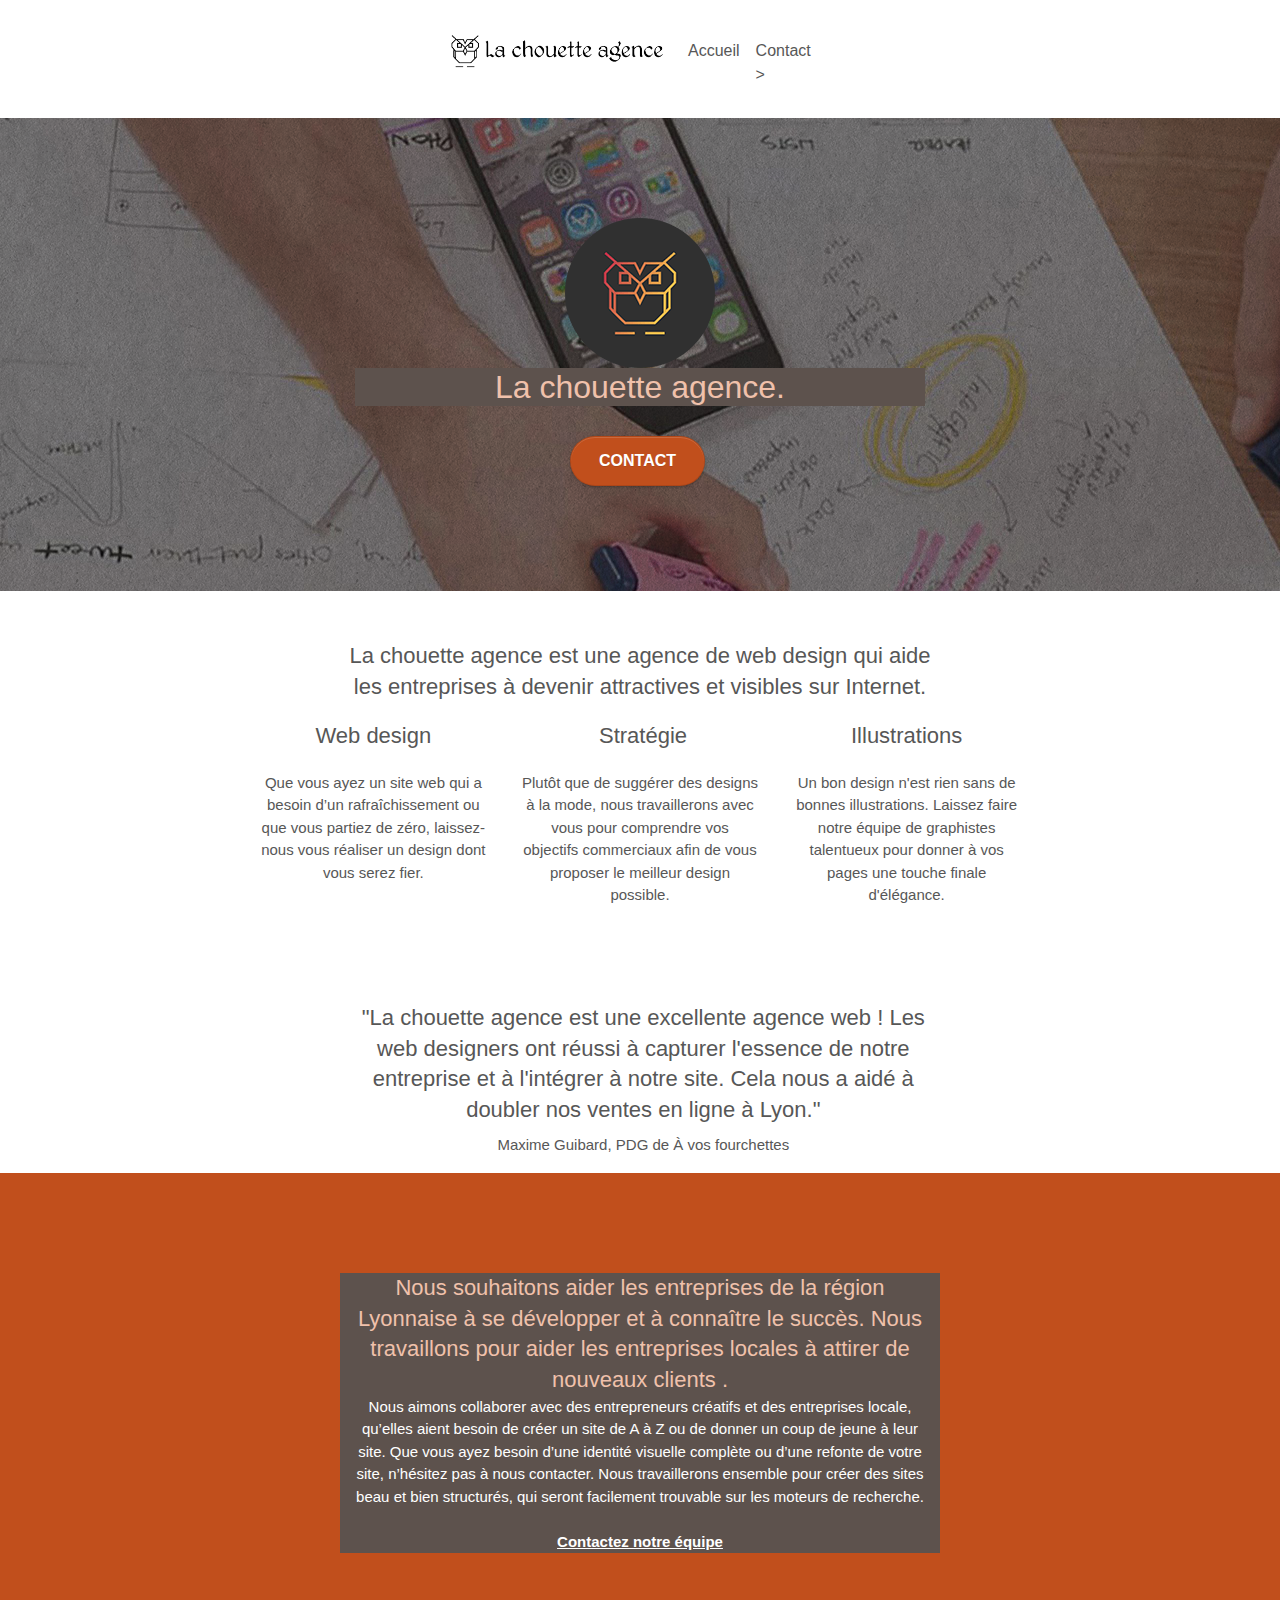
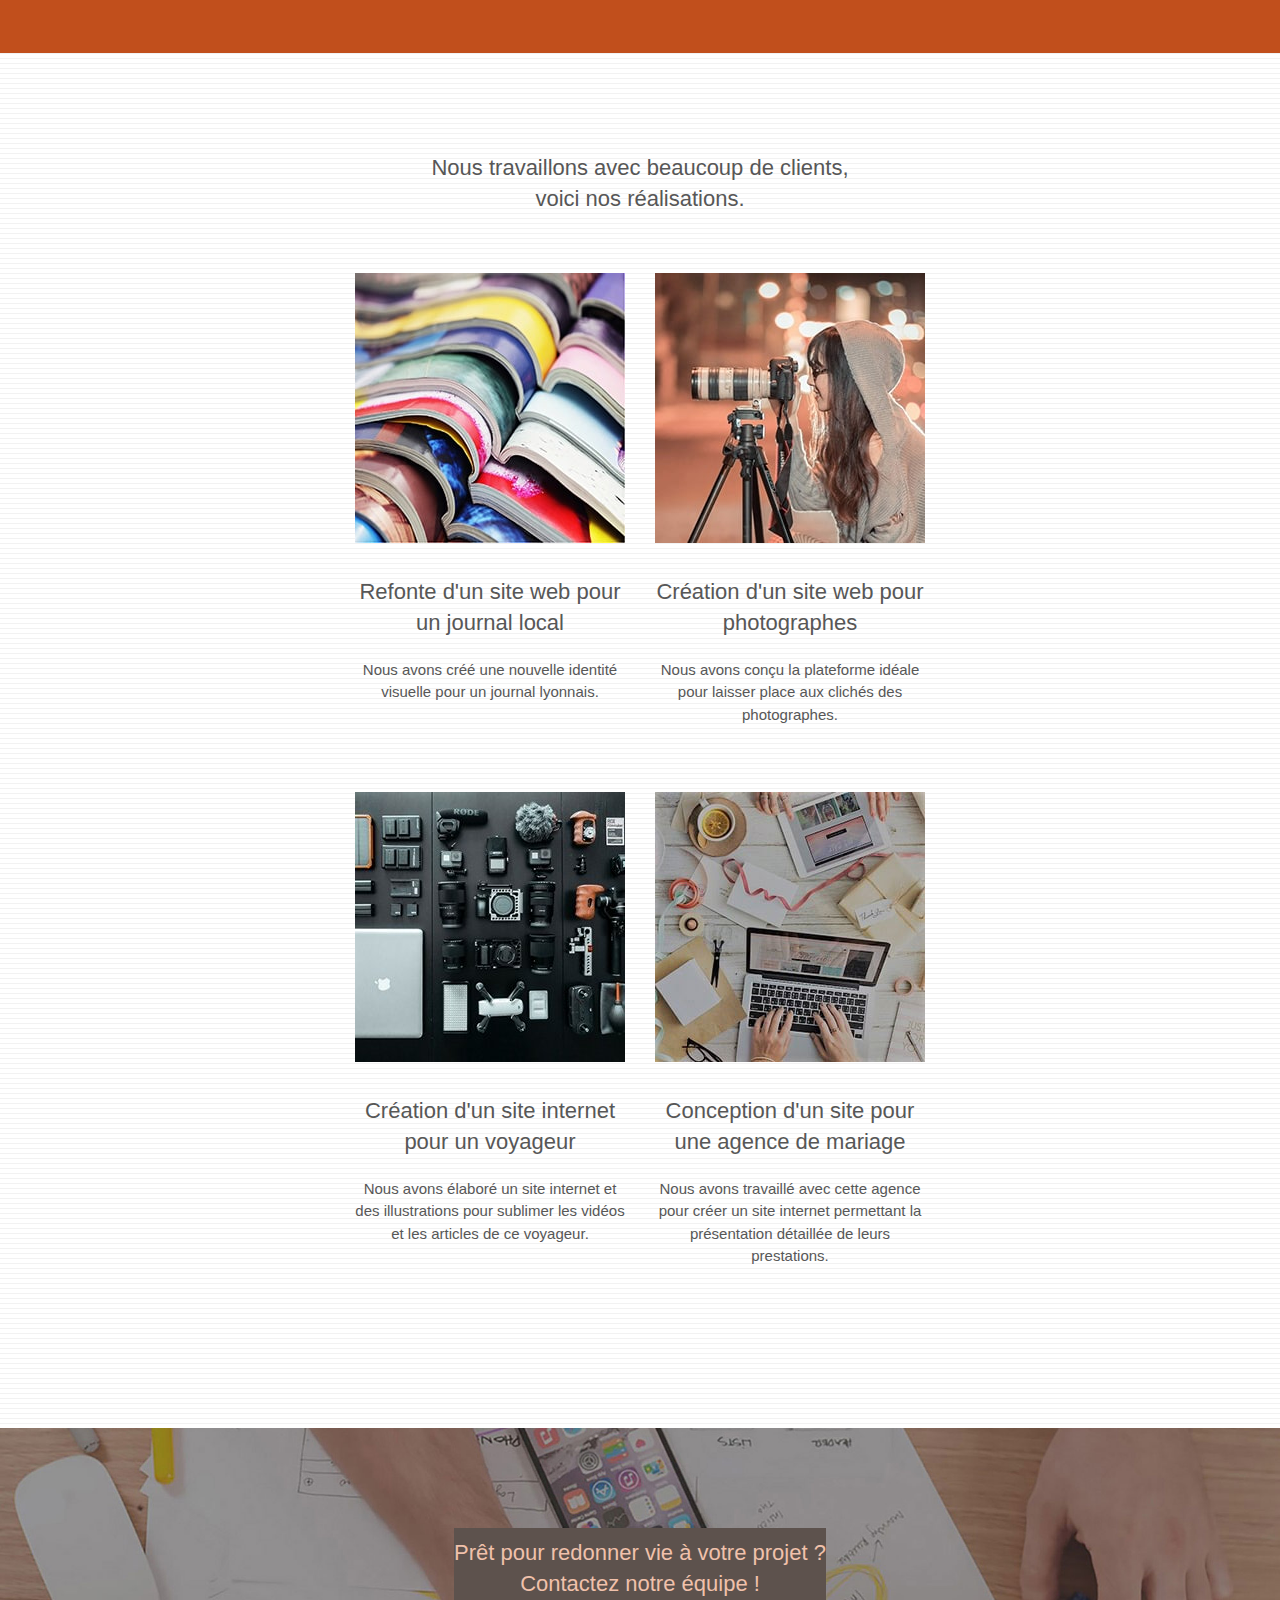
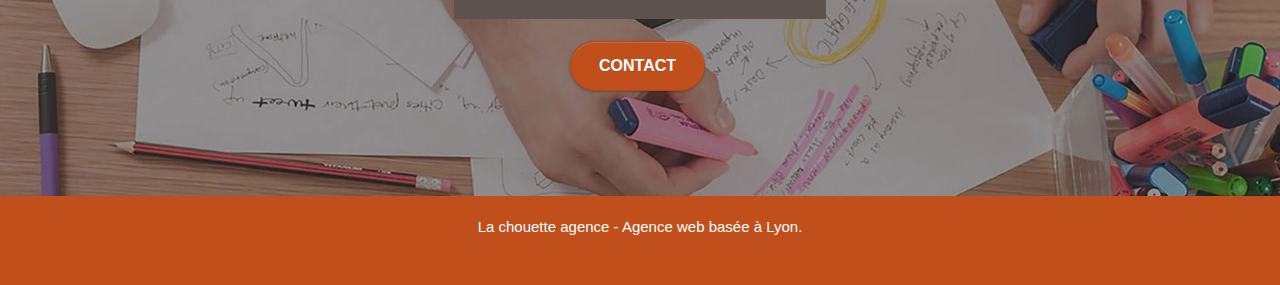
<file: index.html>
<!DOCTYPE html>
<html lang="fr">
<head>
    <meta charset="utf-8">
    <meta name="keywords" content="seo, google, site web, site internet, agence design paris, agence design, agence design,agence design,agence design,agence design,agence design,agence design,agence design,agence design">
    <meta name="description" content="Agence web à paris, stratégie web, web design, illustrations, design de site web, site web, web, internet, site internet, site">
    <meta name="viewport" content="width=device-width, initial-scale=1.0">
    
    <link rel="shortcut icon" type="image/png" href="favicon.jpg">
    
	<link rel="stylesheet" href="https://stackpath.bootstrapcdn.com/bootstrap/4.4.1/css/bootstrap.min.css" integrity="sha384-Vkoo8x4CGsO3+Hhxv8T/Q5PaXtkKtu6ug5TOeNV6gBiFeWPGFN9MuhOf23Q9Ifjh" crossorigin="anonymous">
	<link rel="stylesheet" type="text/css" href="style.css">
	<link rel="preload" as="style" href="css/font-awesome.css">
	<link rel="preload" as="style" href="css/et-line.css">

	<script src="https://code.jquery.com/jquery-3.6.0.min.js" integrity="sha256-/xUj+3OJU5yExlq6GSYGSHk7tPXikynS7ogEvDej/m4="crossorigin="anonymous" asyn></script>
	<script src="https://stackpath.bootstrapcdn.com/bootstrap/4.4.1/js/bootstrap.min.js" integrity="sha384-wfSDF2E50Y2D1uUdj0O3uMBJnjuUD4Ih7YwaYd1iqfktj0Uod8GCExl3Og8ifwB6" crossorigin="anonymous" async></script>

    <title>La Chouette Agence - Accueil</title>

    
<!-- Analytics -->
 
<!-- Analytics END -->
    
</head>
<body>
<!-- Principal conteneur -->
<div class="page-container">
    
<!-- bloc-0 -->
<header aria-label="Header">
	<div id="logo">
			<a href="index.html"><img src="img/la-chouette-agence-min.png" alt="logo La Chouette Agence" width="386" height="40" /></a>
		</div>
		<nav class="navbar navbar-light navbar-expand-sm">
			<button class="navbar-toggler" type="button" data-toggle="collapse" data-target="#responsive" aria-expanded="true" aria-label="Toggle navigation">
				<span class="navbar-toggler-icon"></span>
			</button>

			<div class="collapse navbar-collapse" id="responsive">
				<ul class="navbar-nav mr-auto">
					<li class="nav-item">
						<a class="nav-link" href="../index.html">Accueil</a>
					</li>
					<li class="nav-item">
						<a class="nav-link" href="../page2.html">Contact ></a>
					</li>
				</ul>
			</div>
		</nav>
</header>
<!-- bloc-0 END -->

<!-- bloc-1-presentation -->
<section role="banner" aria-label="Présentation">
	<div class="bloc bgc-dark-slate-blue bg-banniere d-bloc bg-t-edge bloc-bg-texture texture-paper b-parallax" id="bloc-1-hero">
		<div class="container bloc-lg">
			<div class="row tight-width-whitespace">
				<div class="col-sm-12">
					<img src="img/logo-min.png" class="center-block image-resize-mode" width="150" height="150" role="img" aria-label="Logo Chouette" alt="Logo La Chouette Agence" />
					<div class="bg-banniere-texte">
						<h1 class="text-center hero-bloc-text tc-white ">
							La chouette agence.
						</h1>
					</div>
					<div class="text-center">
						<a href="page2.html" class="btn btn-lg btn-clean btn-rd cta-hero btn-atomic-tangerine" id="cta-hero" role="button" aria-label="Contact" aria-describedby="Aller sur la page de contact">Contact</a>
					</div>
				</div>
			</div>
		</div>
	</div>
</section>
<!-- bloc-1-presentation END -->

<!-- bloc-2-services -->
<section aria-label="Service">
	<div class="bloc bgc-white l-bloc" id="bloc-2-services">
		<div id="serviceContainer" class="container bloc-md">
			<div class="row">
				<div class="col-sm-12 text-center">
					<h2>
					La chouette agence est une agence de web design qui aide <br>
					les entreprises à devenir attractives et visibles sur Internet.
					</h2>
				</div>
			</div>
			<div class="row voffset-lg med-width-whitespace">
				<div class="col-sm-4">
					<div class="text-center">
						<span class="et-icon-browser sm-shadow icon-dark-slate-blue icons icon-lg" role="img" aria-label="Icône Application"></span>
					</div>
					<h2 class="mg-md text-center">
						Web design
					</h2>
					<p class="text-center ">
						Que vous ayez un site web qui a besoin d&rsquo;un rafraîchissement ou que vous partiez de zéro, laissez-nous vous réaliser un design dont vous serez fier.
					</p>
				</div>
				<div class="col-sm-4">
					<div class="text-center">
						<span class="et-icon-presentation sm-shadow icon-dark-slate-blue icons icon-lg" role="img" aria-label="Icône Courbe Ascendante"></span>
					</div>
					<h2 class="mg-md text-center">
						&nbsp;Stratégie
					</h2>
					<p class="text-center ">
						Plutôt que de suggérer des designs à la mode, nous travaillerons avec vous pour comprendre vos objectifs commerciaux afin de vous proposer le meilleur design possible.<br>
					</p>
				</div>
				<div class="col-sm-4">
					<div class="text-center">
						<span class="et-icon-edit sm-shadow icon-dark-slate-blue icons icon-lg" role="img" aria-label="Icône Crayon"></span>
					</div>
					<h2 class="mg-md text-center">
						Illustrations
					</h2>
					<p class="text-center ">
						Un bon design n'est rien sans de bonnes illustrations. Laissez faire notre équipe de graphistes talentueux pour donner à vos pages une touche finale d'élégance.
					</p>
				</div>
			</div>
			<div class="row voffset-lg voffset">
				<div id="citation" class="col-xs-12 col-md-8 col-md-offset-2 text-center">
					<h2 aria-label="Citation">
					"La chouette agence est une excellente agence web ! Les <br>
					web designers ont réussi à capturer l'essence de notre <br>
					entreprise et à l'intégrer à notre site. Cela nous a aidé à <br>
					doubler nos ventes en ligne à Lyon."
					</h2>

					<p class="quoteAuthor" aria-label="Auteur">
						Maxime Guibard, PDG de À vos fourchettes
					</p>

				</div>
			</div>
		</div>
	</div>
</section>
<!-- bloc-2-services END -->

<!-- bloc-3-what-i-do -->
<section class="mb" role="banner" aria-label="Qu'est-ce que je fais?">
	<div class="bloc tc-white bgc-atomic-tangerine bg-presentation d-bloc bloc-bg-texture b-parallax" id="bloc-3-what-i-do">
		<div class="container bloc-lg">
			<div class="row tight-width-whitespace">
				<div class="col-sm-12 bg-banniere-texte">
					<h2 class="mg-md text-center tc-white bg-banniere-texte">
						Nous souhaitons aider les entreprises de la région Lyonnaise à se développer et à connaître le succès. Nous travaillons pour aider les entreprises locales à attirer de nouveaux clients .<br>
					</h2>
					<p class="text-center white bg-banniere-texte">
						Nous aimons collaborer avec des entrepreneurs créatifs et des entreprises locale, qu’elles aient besoin de créer un site de A à Z ou de donner un coup de jeune à leur site. Que vous ayez besoin d’une identité visuelle complète ou d’une refonte de votre site, n’hésitez pas à nous contacter. Nous travaillerons ensemble pour créer des sites beau et bien structurés, qui seront facilement trouvable sur les moteurs de recherche. <br><br><a class="ltc-white bold-link" href="page2.html" role="link" aria-label="Contact" aria-describedby="Allez à la page de contact">Contactez notre équipe</a><br>
					</p>
				</div>
			</div>
		</div>
	</div>
</section>
<!-- bloc-3-what-i-do END -->

<!-- bloc-4-portfolio -->
<section aria-label="Portfolio">
	<div class="bloc bgc-white bg-lines-h2-bg bg-repeat l-bloc" id="bloc-4-portfolio">
		<div class="container bloc-lg">
			<div class="row">
				<div class="col-sm-12 text-center">
					<h2>
					Nous travaillons avec beaucoup de clients,<br>
					voici nos réalisations.
					</h2>
				</div>
			</div>
			<div class="row tight-width-whitespace portfolio-row">
				<div class="col-sm-6">
					<a href="#" data-lightbox="img/1.jpg" data-gallery-id="gallery-1" data-caption="Refonte d'un site web pour un journal local" data-frame="snapshot-lb"><img class="portphoto" src="img/1-min.jpg" width="270" height="270" role="img" alt="Magazines colorés ouverts" class="img-responsive portfolio-thumb" /></a>
					<h2 class="mg-md text-center">
						Refonte d'un site web pour un journal local
					</h2>
					<p class="text-center">
						Nous avons créé une nouvelle identité visuelle pour un journal lyonnais.
					</p>
				</div>
				<div class="col-sm-6">
					<a href="#" data-lightbox="img/2-min.jpg" data-gallery-id="gallery-1" data-caption="Création d'un site web pour photographes" data-frame="snapshot-lb"><img class="portphoto"src="img/2-min.jpg" width="270" height="270" class="img-responsive portfolio-thumb" role="img" alt="Photographe prenant une photo avec un appareil photo sur un trepied la nuit" /></a>
					<h2 class="mg-md text-center">
						Création d'un site web pour photographes
					</h2>
					<p class="text-center">
						Nous avons conçu la plateforme idéale pour laisser place aux clichés des photographes.
					</p>
				</div>
			</div>
			<div class="row tight-width-whitespace portfolio-row">
				<div class="col-sm-6">
					<a href="#" data-lightbox="img/3-min.jpg" data-gallery-id="gallery-1" data-caption="Création d'un site internet pour un voyageur" data-frame="snapshot-lb"><img class="portphoto"src="img/3-min.jpg" width="270" height="270" class="img-responsive portfolio-thumb" role="img" alt="Matériel professionel de photographie, d'enregistrement audio et vidéo avec un Macbook"/></a>
					<h2 class="mg-md text-center">
						Création d'un site internet pour un voyageur
					</h2>
					<p class="text-center">
						Nous avons élaboré un site internet et des illustrations pour sublimer les vidéos et les articles de ce voyageur.
					</p>
				</div>
				<div class="col-sm-6">
					<a href="#" data-lightbox="img/4-min.jpg" data-gallery-id="gallery-1" data-caption="Conception d'un site pour une agence de mariage" data-frame="snapshot-lb"><img class="portphoto"src="img/4-min.jpg" width="270" height="270" class="img-responsive portfolio-thumb" role="img" alt="Travail avec un Macbook et un iPad" /></a>
					<h2 class="mg-md text-center">
						Conception d'un site pour une agence de mariage
					</h2>
					<p class="text-center">
						Nous avons travaillé avec cette agence pour créer un site internet permettant la présentation détaillée de leurs prestations.
					</p>
				</div>
			</div>
		</div>
	</div>
</section>
<!-- bloc-4-portfolio END -->

<!-- bloc-5-cta -->
<section aria-label="Réassurance">
	<div class="bloc bgc-dark-slate-blue bg-banniere d-bloc bloc-bg-texture" id="bloc-5-cta">
		<div class="container bloc-lg">
			<div class="row">
				<div class="bg-banniere-texte">
					<h2 class="mg-md text-center tc-white">
						Prêt pour redonner vie à votre projet ?<br>Contactez notre équipe !
					</h2>
				</div>
				<div class="col-sm-12 text-center">
					<a href="page2.html" class="btn btn-atomic-tangerine btn-clean btn-rd btn-lg cta-hero">Contact</a>
				</div>
			</div>
		</div>
	</div>
</section>
<!-- bloc-5-cta END -->

<!-- Footer - bloc-8 -->
<footer>
	<div class="bloc bgc-atomic-tangerine d-bloc" id="bloc-8">
		<div class="container bloc-sm">
			<div class="row">
				<div class="col-sm-12">
					<p class="text-center white">
						La chouette agence - Agence web basée à Lyon.<br>
					</p>
					<div class="row row-no-gutters social">
						<div class="col-sm-3">
							<div class="text-center">
								<a class="social" href="index.html" role="link"><span class="fa fa-twitter icon-md" role="img" aria-label="Twitter"></span></a>
							</div>
						</div>
						<div class="col-sm-3">
							<div class="text-center">
								<a class="social" href="index.html" role="link"><span class="fa fa-facebook icon-md" role="img" aria-label="Facebook"></span></a>
							</div>
						</div>
						<div class="col-sm-3">
							<div class="text-center">
								<a class="social" href="index.html" role="link"><span class="fa fa-dribbble icon-md" role="img" aria-label="Dribbble"></span></a>
							</div>
						</div>
						<div class="col-sm-3">
							<div class="text-center">
								<a class="social" href="index.html" role="link"><span class="fa fa-instagram icon-md" role="img" aria-label="Instagram"></span></a>
							</div>
						</div>
					</div>
				</div>
			</div>
		</div>
	</div>
</footer>
<!-- Footer - bloc-8 END -->

</div>
<!-- Principal conteneur END -->
    

</body>
</html>
</file>
<file: style.css>
body {
    margin: 0;
    padding: 0;
    background: #FFF;
    overflow-x: hidden;
    -webkit-font-smoothing: antialiased;
    -moz-osx-font-smoothing: grayscale;
}

a,
button {
    transition: all .3s ease-in-out;
    outline: none!important;
}

a:hover {
    text-decoration: none;
    cursor: pointer;
}

#page-loading-blocs-notifaction {
    position: fixed;
    top: 0;
    bottom: 0;
    width: 100%;
    z-index: 100000;
    background: #FFFFFF url("img/pageload-spinner.gif") no-repeat center center;
}

.bloc {
    width: 100%;
    clear: both;
    background: 50% 50% no-repeat;
    padding: 0 50px;
    -webkit-background-size: cover;
    -moz-background-size: cover;
    -o-background-size: cover;
    background-size: cover;
    position: relative;
}

.bloc .container {
    padding-left: 0;
    padding-right: 0;
}

.bloc-lg {
    padding: 100px 50px;
}

.bloc-md {
    padding: 50px;
}

.bloc-sm {
    padding: 20px 50px;
}

.bg-center,
.bg-l-edge,
.bg-r-edge,
.bg-t-edge,
.bg-b-edge,
.bg-tl-edge,
.bg-bl-edge,
.bg-tr-edge,
.bg-br-edge,
.bg-repeat {
    -webkit-background-size: auto!important;
    -moz-background-size: auto!important;
    -o-background-size: auto!important;
    background-size: auto!important;
}

.bg-repeat {
    background: repeat;
}

.bg-t-edge {
    background: top no-repeat;
}

.bloc-bg-texture::before {
    content: "";
    background-size: 2px 2px;
    position: absolute;
    top: 0;
    bottom: 0;
    left: 0;
    right: 0;
}

.texture-paper::before {
    background: url("img/texture-paper-min.png");
    background-size: 280px 280px;
}

.b-parallax {
    background-attachment: fixed;
}

.d-bloc {
    color: rgba(255, 255, 255, .7);
}

.d-bloc button:hover {
    color: rgba(255, 255, 255, .9);
}

.d-bloc .icon-round,
.d-bloc .icon-square,
.d-bloc .icon-rounded,
.d-bloc .icon-semi-rounded-a,
.d-bloc .icon-semi-rounded-b {
    border-color: rgba(255, 255, 255, .9);
}

.d-bloc .divider-h span {
    border-color: rgba(255, 255, 255, .2);
}

.d-bloc .a-btn,
.d-bloc .navbar a,
.d-bloc .navbar-brand,
.d-bloc a .icon-sm,
.d-bloc a .icon-md,
.d-bloc a .icon-lg,
.d-bloc a .icon-xl,
.d-bloc h1 a,
.d-bloc h2 a,
.d-bloc h3 a,
.d-bloc h4 a,
.d-bloc h5 a,
.d-bloc h6 a,
.d-bloc p a {
    color: rgba(255, 255, 255, .6);
}

.d-bloc .a-btn:hover,
.d-bloc .navbar a:hover,
.d-bloc .navbar-brand:hover,
.d-bloc a:hover .icon-sm,
.d-bloc a:hover .icon-md,
.d-bloc a:hover .icon-lg,
.d-bloc a:hover .icon-xl,
.d-bloc h1 a:hover,
.d-bloc h2 a:hover,
.d-bloc h3 a:hover,
.d-bloc h4 a:hover,
.d-bloc h5 a:hover,
.d-bloc h6 a:hover,
.d-bloc p a:hover {
    color: rgba(255, 255, 255, 1);
}

.d-bloc .navbar-toggle .icon-bar {
    background: rgba(255, 255, 255, 1);
}

.d-bloc .btn-wire,
.d-bloc .btn-wire:hover {
    color: rgba(255, 255, 255, 1);
    border-color: rgba(255, 255, 255, 1);
}

.d-bloc .panel {
    color: rgba(0, 0, 0, .5);
}

.d-bloc .panel button:hover {
    color: rgba(0, 0, 0, .7);
}

.d-bloc .panel icon {
    border-color: rgba(0, 0, 0, .7);
}

.d-bloc .panel .divider-h span {
    border-color: rgba(0, 0, 0, .1);
}

.d-bloc .panel .a-btn {
    color: rgba(0, 0, 0, .6);
}

.d-bloc .panel .a-btn:hover {
    color: rgba(0, 0, 0, 1);
}

.d-bloc .panel .btn-wire,
.d-bloc .panel .btn-wire:hover {
    color: rgba(0, 0, 0, .7);
    border-color: rgba(0, 0, 0, .3);
}

.d-bloc .panel,
.l-bloc {
    color: rgba(0, 0, 0, .5);
}

.d-bloc .panel button:hover,
.l-bloc button:hover {
    color: rgba(0, 0, 0, .7);
}

.l-bloc .icon-round,
.l-bloc .icon-square,
.l-bloc .icon-rounded,
.l-bloc .icon-semi-rounded-a,
.l-bloc .icon-semi-rounded-b {
    border-color: rgba(0, 0, 0, .7);
}

.d-bloc .panel .divider-h span,
.l-bloc .divider-h span {
    border-color: rgba(0, 0, 0, .1);
}

.d-bloc .panel .a-btn,
.l-bloc .a-btn,
.l-bloc .navbar a,
.l-bloc .navbar-brand,
.l-bloc a .icon-sm,
.l-bloc a .icon-md,
.l-bloc a .icon-lg,
.l-bloc a .icon-xl,
.l-bloc h1 a,
.l-bloc h2 a,
.l-bloc h3 a,
.l-bloc h4 a,
.l-bloc h5 a,
.l-bloc h6 a,
.l-bloc p a {
    color: rgba(0, 0, 0, .6);
}

.d-bloc .panel .a-btn:hover,
.l-bloc .a-btn:hover,
.l-bloc .navbar a:hover,
.l-bloc .navbar-brand:hover,
.l-bloc a:hover .icon-sm,
.l-bloc a:hover .icon-md,
.l-bloc a:hover .icon-lg,
.l-bloc a:hover .icon-xl,
.l-bloc h1 a:hover,
.l-bloc h2 a:hover,
.l-bloc h3 a:hover,
.l-bloc h4 a:hover,
.l-bloc h5 a:hover,
.l-bloc h6 a:hover,
.l-bloc p a:hover {
    color: rgba(0, 0, 0, 1);
}

.l-bloc .navbar-toggle .icon-bar {
    color: rgba(0, 0, 0, .6);
}

.d-bloc .panel .btn-wire,
.d-bloc .panel .btn-wire:hover,
.l-bloc .btn-wire,
.l-bloc .btn-wire:hover {
    color: rgba(0, 0, 0, .7);
    border-color: rgba(0, 0, 0, .3);
}

.voffset {
    margin-top: 30px;
}

.voffset-lg {
    margin-top: 80px;
}

.row-no-gutters {
    margin-right: 0;
    margin-left: 0;
}

.row.row-no-gutters > [class^="col-"],
.row.row-no-gutters > [class*=" col-"] {
    padding-right: 0;
    padding-left: 0;
}

#bloc-1-hero h1 {
    font-size: 32px;
}

.navbar {
    margin-bottom: 0;
    z-index: 1;
}

.navbar-brand {
    height: auto;
    padding: 3px 15px;
    font-size: 25px;
    font-weight: normal;
    font-weight: 600;
    line-height: 44px;
}

.navbar-brand img {
    max-height: 200px;
    margin: 0 5px 0 0;
    display: inline;
}

.navbar-brand img[src$=svg] {
    min-width: 100px;
}

.nav-center .navbar-brand img {
    margin: 0;
}

.navbar .nav {
    padding-top: 2px;
    margin-right: -16px;
    float: right;
    z-index: 1;
}

.nav > li {
    float: left;
    margin-top: 4px;
    font-size: 16px;
}

.navbar-nav .open .dropdown-menu > li > a {
    text-align: inherit;
}

.nav > li a:hover,
.nav > li a:focus {
    background: transparent;
}

.navbar-toggle {
    margin: 10px 10px 0 0;
    border: 0px;
}

.navbar-toggle:hover {
    background: transparent!important;
}

.navbar-toggle .icon-bar {
    background-color: rgba(0, 0, 0, .5);
    width: 26px;
}

.nav-invert .navbar .nav {
    float: left;
}

.nav-invert .navbar-header,
.nav-invert .navbar-brand {
    float: right;
    position: relative;
    z-index: 2;
}

@media (min-width: 768px) {
    .site-navigation {
        position: absolute;
        top: 50%;
        right: 20px;
        transform: translate(0, -50%);
        -webkit-transform: translateY(-50%);
    }
    .nav > li .dropdown-menu a,
    .nav > li .dropdown-menu a:hover {
        color: #484848;
    }
    .nav-invert .site-navigation {
        left: 0;
        right: 0;
    }
    .nav-center {
        text-align: center;
    }
    .nav-center .navbar-header {
        width: 100%;
    }
    .nav-center .navbar-header,
    .nav-center .navbar-brand,
    .nav-center .nav > li {
        float: none;
        display: inline-block;
    }
    .nav-center .site-navigation {
        position: relative;
        width: 100%;
        right: 0;
        margin-right: 0px;
        margin-top: 20px;
    }
    .nav-center.mini-nav .navbar-toggle {
        float: none;
        margin: 10px auto 0;
    }
}

.nav > li > .dropdown a {
    background: none!important;
    display: block;
    padding: 14px 15px;
}

nav .caret {
    margin: 0 5px;
}

.dropdown-menu .dropdown-menu {
    top: -8px;
    left: 100%;
}

.dropdown-menu .dropmenu-flow-right {
    top: 100%;
    left: 0;
    margin-left: -1px;
    border-top-left-radius: 0;
    border-top-right-radius: 0;
}

.dropdown-menu .dropdown span {
    border: 4px solid black;
    border-top-color: transparent;
    border-right-color: transparent;
    border-bottom-color: transparent;
    margin: 6px -5px 0 0!important;
    float: right;
}

.mg-md {
    margin-top: 10px;
    margin-bottom: 20px;
}

.mg-lg {
    margin-top: 10px;
    margin-bottom: 40px;
}

.btn {
    margin: 0 5px 5px 0;
}

.btn.pull-right {
    margin: 0 0 5px 5px;
}

.btn-d,
.btn-d:hover,
.btn-d:focus {
    color: #FFF;
    background: rgba(0, 0, 0, .3);
}

button {
    outline: none!important;
}

.btn-rd {
    border-radius: 40px;
}

.btn-clean {
    border: 1px solid rgba(0, 0, 0, .08);
    border-bottom-color: rgba(0, 0, 0, .1);
    text-shadow: 0 1px 0 rgba(0, 0, 1, .1);
    box-shadow: 0 1px 3px rgba(0, 0, 1, .25), inset 0 1px 0 0 rgba(255, 255, 255, .15);
}

.icon-md {
    font-size: 30px!important;
}

.icon-lg {
    font-size: 60px!important;
}

.sm-shadow {
    text-shadow: 0 1px 2px rgba(0, 0, 0, .3);
}

.panel-sq,
.panel-sq .panel-heading,
.panel-sq .panel-footer {
    border-radius: 0;
}

.panel-rd {
    border-radius: 30px;
}

.panel-rd .panel-heading {
    border-radius: 29px 29px 0 0;
}

.panel-rd .panel-footer {
    border-radius: 0 0 29px 29px;
}

.form-control {
    border-color: rgba(0, 0, 0, .1);
    box-shadow: none;
}

.scrollToTop {
    width: 40px;
    height: 40px;
    position: fixed;
    bottom: 20px;
    right: 20px;
    opacity: 0;
    z-index: 500;
    transition: all .3s ease-in-out;
}

.scrollToTop span {
    margin-top: 6px;
}

.showScrollTop {
    font-size: 14px;
    opacity: 1;
}

a[data-lightbox] {
    position: relative;
    display: block;
    text-align: center;
}

a[data-lightbox]:hover::before {
    content: "+";
    font-family: "HelveticaNeue-Light", "Helvetica Neue Light", "Helvetica Neue", Helvetica, Arial;
    font-display: swap;
    font-size: 32px;
    width: 50px;
    height: 50px;
    margin-left: -25px;
    border-radius: 50%;
    background: rgba(0, 0, 0, .6);
    color: #FFF;
    font-weight: 100;
    z-index: 1;
    position: absolute;
    top: 50%;
    transform: translateY(-50%);
    -webkit-transform: translateY(-50%);
}

a[data-lightbox]:hover img {
    opacity: 0.6;
    -webkit-animation-fill-mode: none;
    animation-fill-mode: none;
}

#lightbox-modal {
    display: flex;
    align-items: center;
}

#lightbox-modal .modal-dialog {
    width: 90%;
    max-width: 900px;
    margin: 0 auto 0;
}

#lightbox-modal .modal-dialog img {
    max-height: 90vh;
    margin: 0 auto;
}

.lightbox-caption {
    padding: 20px;
    color: #FFF;
    background: rgba(0, 0, 0, .5);
    position: absolute;
    left: 15px;
    right: 15px;
    bottom: 5px;
}

.close-lightbox {
    color: #FFF;
    font-size: 30px;
    position: absolute;
    top: 20px;
    right: 20px;
    z-index: 20;
    background: rgba(0, 0, 0, .5);
    border: none;
    line-height: 30px;
    padding: 0 9px 5px;
    opacity: 0.3;
}

.close-lightbox:hover,
.next-lightbox:hover,
.prev-lightbox:hover {
    opacity: 1.0;
    color: #FFF;
}

.next-lightbox,
.prev-lightbox {
    font-size: 20px;
    color: rgba(255, 255, 255, .9);
    background: rgba(0, 0, 0, .5);
    transition: all .2s ease-in-out;
    position: absolute;
    top: 45%;
    z-index: 1;
    opacity: 0.4;
}

.next-lightbox {
    padding: 6px 8px 1px 13px;
    right: 25px;
}

.prev-lightbox {
    padding: 6px 13px 1px 10px;
    left: 25px;
}

.snapshot-lb .modal-body {
    padding-bottom: 45px;
}

.snapshot-lb .lightbox-caption {
    padding: 0;
    color: rgba(0, 0, 0, .5);
    background: none;
}

h1,
h2,
h3,
h4,
h5,
h6,
p,
label,
.btn,
a {
    font-family: "helvetica";
    font-display: swap;
    font-weight: 400;
    color: #575757!important;
}

.aFooter {
    color: #242424!important;
}

.container {
    max-width: 1000px;
}

.hero-bloc-text {
    font-size: 38px;
}

.hero-bloc-text-sub {
    font-size: 36px;
}

.statement-bloc-text {
    line-height: 26px;
    font-style: italic;
    font-size: 20px;
    text-align: center;
    font-weight: lighter;
    max-width: 520px;
    margin: auto auto auto auto;
}

p {
    font-size: 15px;
}

.tight-width-whitespace {
    max-width: 600px;
    margin: auto auto auto auto;
}

.h1 {
    font-size: 20px;
    font-family: "Open Sans";
    font-display: swap;
}

.cta-hero {
    margin-top: 22px;
    color: #FFFFFF!important;
    text-transform: uppercase;
    padding: 12px 28px 12px 28px;
    font-size: 16px;
    font-weight: 700;
}

.social {
    max-width: 400px;
    margin: 26px auto auto auto;
}

h2 {
    font-size: 22px;
    line-height: 1.4em;
}

h3 {
    font-size: 15px;
    text-transform: uppercase;
    font-weight: 700;
    color: #333333!important;
}

.footerTitle {
    font-weight: 700;
    color: #FFFFFF!important;
    font-size: 18px;
    line-height: 0.7em;
}

.med-width-whitespace {
    max-width: 800px;
    margin: auto auto auto auto;
    box-shadow: 0px 0px 0px #000000;
}

h1 {
    color: #333333!important;
}

h4 {
    color: #333333!important;
}

.icons {
    margin-bottom: 14px;
    margin-top: 24px;
}

.white {
    color: #FFFFFF!important;
}

.portfolio-thumb {
    margin-bottom: 24px;
}

.portphoto {
    width: 100%;
    height: auto;
    margin-bottom: 24px;
}

.portfolio-row {
    margin-bottom: 44px;
    margin-top: 50px;
}

.avatar {
    box-shadow: 0px 4px 9px rgba(0, 0, 0, 0.3);
}

.black-background {
    background-color: #5d524d;
    padding: 40px 40px 40px 40px;
}

.bg-banniere-texte {
    background-color: #5d524d!important;
    margin: auto;
}

.bold-link {
    font-weight: 900;
    text-decoration: underline!important;
}

.bgc-white {
    background-color: #FFFFFF;
}

.bgc-dark-slate-blue {
    background-color: #364577;
}

.bgc-atomic-tangerine {
    background-color: #C14F1C;
}

.tc-white {
    color: #F0C1AB!important;
}

.btn-atomic-tangerine {
    background: #C14F1C;
    color: #FFFFFF!important;
}

.btn-atomic-tangerine:hover {
    background: #C27956!important;
    color: #FFFFFF!important;
}

.ltc-white {
    color: #FFFFFF!important;
}

.ltc-white:hover {
    color: #cccccc!important;
}

.ltc-atomic-tangerine {
    color: #F3976C!important;
}

.ltc-atomic-tangerine:hover {
    color: #c27956!important;
}

.icon-dark-slate-blue {
    color: #364577!important;
    border-color: #364577!important;
}

.bg-dots-bg {
    background-image: url("img/dots-bg.png");
}

.bg-lines-h2-bg {
    background-image: url("img/lines-h2-bg-min.png");
}

.bg-banniere {
    background-image: url("img/la-chouette-agence-banniere-min.jpg");
}

.bg-presentation {
    background-image: url("img/image-de-presentation-min.jpg");
}

.center-block {
    display: block;
    margin-right: auto;
    margin-left: auto;
}

header {
    display: flex;
    justify-content: space-between;
    flex-direction: row;
    margin-bottom: 15px;
}

#logo {
    padding-top: 31px;
    margin-left: 450px;
}

#logo img {
    width: 214px;
    height: auto;
}

.navbar {
    justify-content: flex-end!important;
    padding-top: 31px!important;
    margin-right: 435px;
}

#serviceContainer {
    position: relative!important;
}

#citation {
    position: absolute!important;
    left: 170px;
}

.mb {
    margin-top: 120px;
}

@media (max-width: 1024px) {
    .bloc {
        padding-left: 20px;
        padding-right: 20px;
    }
    .bloc.full-width-bloc,
    .bloc-tile-2.full-width-bloc .container,
    .bloc-tile-3.full-width-bloc .container,
    .bloc-tile-4.full-width-bloc .container {
        padding-left: 0;
        padding-right: 0;
    }
}

@media (max-width: 992px) and (min-width: 768px) {
    .navbar .nav {
        max-width: 80%
    }
    .nav-center.navbar .nav {
        max-width: 100%
    }
}

@media only screen and (min-device-width: 768px) and (max-device-width: 1024px) and (orientation: landscape) {
    .b-parallax {
        background-attachment: scroll;
    }
}

@media only screen and (min-device-width: 1024px) and (max-device-width: 1366px) and (-webkit-min-device-pixel-ratio: 1.5) {
    .b-parallax {
        background-attachment: scroll;
    }
}

@media (max-width: 991px) {
    .container {
        width: 100%;
    }
    .b-parallax {
        background-attachment: scroll;
    }
    .page-container,
    #hero-bloc {
        overflow-x: hidden;
        position: relative;
    }
    .bloc {
        padding-left: constant(safe-area-inset-left);
        padding-right: constant(safe-area-inset-right);
    }
    .bloc-group,
    .bloc-group .bloc {
        display: block;
        width: 100%;
    }
    .bloc-fill-screen .fill-bloc-top-edge,
    .bloc-fill-screen .fill-bloc-bottom-edge {
        padding: 0 20px;
        padding-left: constant(safe-area-inset-left);
        padding-right: constant(safe-area-inset-right);
    }
}

@media (max-width: 767px) {
    .page-container {
        overflow-x: hidden;
        position: relative;
    }
    h1,
    h2,
    h3,
    h4,
    h5,
    h6,
    p,
    #disqus_thread {
        padding-left: 10px!important;
        padding-right: 10px!important;
    }
    .b-parallax {
        background-attachment: scroll;
    }
    .navbar .nav {
        padding-top: 0;
        border-top: 1px solid rgba(0, 0, 0, .2);
        float: none!important;
    }
    .navbar.row {
        margin-left: 0;
        margin-right: 0;
    }
    .site-navigation {
        position: inherit;
        transform: none;
        -webkit-transform: none;
        -ms-transform: none;
    }
    .nav > li {
        margin-top: 0;
        border-bottom: 1px solid rgba(0, 0, 0, .1);
        background: rgba(0, 0, 0, .05);
        text-align: left;
        padding-left: 15px;
        width: 100%;
    }
    .nav > li:hover {
        background: rgba(0, 0, 0, .08);
    }
    .dropdown .dropdown a .caret {
        float: none;
        margin: 5px 0 0 10px!important;
        border: 4px solid black;
        border-bottom-color: transparent;
        border-right-color: transparent;
        border-left-color: transparent;
    }
    #hero-bloc .navbar .nav {
        background: rgba(0, 0, 0, .8);
    }
    #hero-bloc .navbar .nav a {
        color: rgba(255, 255, 255, .6);
    }
    .hero {
        padding: 50px 0;
    }
    .hero-nav {
        left: -1px;
        right: -1px;
    }
    .navbar-collapse {
        padding: 0;
        overflow-x: hidden;
        -webkit-box-shadow: none;
        box-shadow: none;
    }
    .navbar-brand img {
        max-height: 40px;
        width: auto;
    }
    .nav-invert .navbar-header {
        float: none;
        width: 100%;
    }
    .nav-invert .navbar-toggle {
        float: left;
        margin-left: 10px;
    }
    .bloc {
        padding-left: 0;
        padding-right: 0;
    }
    .bloc-xxl,
    .bloc-xl,
    .bloc-lg {
        padding: 40px 0;
    }
    .bloc-sm,
    .bloc-md {
        padding-left: 0;
        padding-right: 0;
    }
    .bloc-tile-2 .container,
    .bloc-tile-3 .container,
    .bloc-tile-4 .container,
    .bloc-fill-screen .fill-bloc-top-edge,
    .bloc-fill-screen .fill-bloc-bottom-edge {
        padding-left: 0;
        padding-right: 0;
    }
    .a-block {
        padding: 0 10px;
    }
    .btn-dwn {
        display: none;
    }
    .voffset {
        margin-top: 5px;
    }
    .voffset-md {
        margin-top: 20px;
    }
    .voffset-lg {
        margin-top: 30px;
    }
    form {
        padding: 5px;
    }
    .close-lightbox {
        display: inline-block;
    }
    .blocsapp-device-iphone5 {
        background-size: 216px 425px;
        padding-top: 60px;
        width: 216px;
        height: 425px;
    }
    .blocsapp-device-iphone5 img {
        width: 180px;
        height: 320px;
    }
}

@media (max-width: 400px) {
    .bloc {
        padding-left: 0;
        padding-right: 0;
    }
}

@media (max-width: 767px) {
    .bloc-mob-center-text {
        text-align: center;
    }
}

@media (max-width: 600px) {
    header {
        margin-bottom: 20px;
    }
    #logo {
        padding: 30px 0px 0px 0px;
        margin-left: 15px;
    }

    .navbar {
        padding: 0px;
        margin-right: 0px;
    }
}
</file>
<file: css/et-line.css>
@font-face {
    font-family: et-line;
    src: url(../fonts/et-line.eot);
    src: url(../fonts/et-line.eot?#iefix) format('embedded-opentype'), url(../fonts/et-line.woff) format('woff'), url(../fonts/et-line.ttf) format('truetype'), url(../fonts/et-line.svg#et-line) format('svg');
    font-weight: 400;
    font-style: normal
    font-display: swap;
}

.et-icon-adjustments,
.et-icon-alarmclock,
.et-icon-anchor,
.et-icon-aperture,
.et-icon-attachment,
.et-icon-bargraph,
.et-icon-basket,
.et-icon-beaker,
.et-icon-bike,
.et-icon-book-open,
.et-icon-briefcase,
.et-icon-browser,
.et-icon-calendar,
.et-icon-camera,
.et-icon-caution,
.et-icon-chat,
.et-icon-circle-compass,
.et-icon-clipboard,
.et-icon-clock,
.et-icon-cloud,
.et-icon-compass,
.et-icon-desktop,
.et-icon-dial,
.et-icon-document,
.et-icon-documents,
.et-icon-download,
.et-icon-dribbble,
.et-icon-edit,
.et-icon-envelope,
.et-icon-expand,
.et-icon-facebook,
.et-icon-flag,
.et-icon-focus,
.et-icon-gears,
.et-icon-genius,
.et-icon-gift,
.et-icon-global,
.et-icon-globe,
.et-icon-googleplus,
.et-icon-grid,
.et-icon-happy,
.et-icon-hazardous,
.et-icon-heart,
.et-icon-hotairballoon,
.et-icon-hourglass,
.et-icon-key,
.et-icon-laptop,
.et-icon-layers,
.et-icon-lifesaver,
.et-icon-lightbulb,
.et-icon-linegraph,
.et-icon-linkedin,
.et-icon-lock,
.et-icon-magnifying-glass,
.et-icon-map,
.et-icon-map-pin,
.et-icon-megaphone,
.et-icon-mic,
.et-icon-mobile,
.et-icon-newspaper,
.et-icon-notebook,
.et-icon-paintbrush,
.et-icon-paperclip,
.et-icon-pencil,
.et-icon-phone,
.et-icon-picture,
.et-icon-pictures,
.et-icon-piechart,
.et-icon-presentation,
.et-icon-pricetags,
.et-icon-printer,
.et-icon-profile-female,
.et-icon-profile-male,
.et-icon-puzzle,
.et-icon-quote,
.et-icon-recycle,
.et-icon-refresh,
.et-icon-ribbon,
.et-icon-rss,
.et-icon-sad,
.et-icon-scissors,
.et-icon-scope,
.et-icon-search,
.et-icon-shield,
.et-icon-speedometer,
.et-icon-strategy,
.et-icon-streetsign,
.et-icon-tablet,
.et-icon-target,
.et-icon-telescope,
.et-icon-toolbox,
.et-icon-tools,
.et-icon-tools-2,
.et-icon-trophy,
.et-icon-tumblr,
.et-icon-twitter,
.et-icon-upload,
.et-icon-video,
.et-icon-wallet,
.et-icon-wine {
    font-family: et-line;
    speak: none;
    font-style: normal;
    font-weight: 400;
    font-variant: normal;
    text-transform: none;
    line-height: 1;
    -webkit-font-smoothing: antialiased;
    -moz-osx-font-smoothing: grayscale;
    display: inline-block
    font-display: swap;
}

.et-icon-mobile:before {
    content: "\e000"
}

.et-icon-laptop:before {
    content: "\e001"
}

.et-icon-desktop:before {
    content: "\e002"
}

.et-icon-tablet:before {
    content: "\e003"
}

.et-icon-phone:before {
    content: "\e004"
}

.et-icon-document:before {
    content: "\e005"
}

.et-icon-documents:before {
    content: "\e006"
}

.et-icon-search:before {
    content: "\e007"
}

.et-icon-clipboard:before {
    content: "\e008"
}

.et-icon-newspaper:before {
    content: "\e009"
}

.et-icon-notebook:before {
    content: "\e00a"
}

.et-icon-book-open:before {
    content: "\e00b"
}

.et-icon-browser:before {
    content: "\e00c"
}

.et-icon-calendar:before {
    content: "\e00d"
}

.et-icon-presentation:before {
    content: "\e00e"
}

.et-icon-picture:before {
    content: "\e00f"
}

.et-icon-pictures:before {
    content: "\e010"
}

.et-icon-video:before {
    content: "\e011"
}

.et-icon-camera:before {
    content: "\e012"
}

.et-icon-printer:before {
    content: "\e013"
}

.et-icon-toolbox:before {
    content: "\e014"
}

.et-icon-briefcase:before {
    content: "\e015"
}

.et-icon-wallet:before {
    content: "\e016"
}

.et-icon-gift:before {
    content: "\e017"
}

.et-icon-bargraph:before {
    content: "\e018"
}

.et-icon-grid:before {
    content: "\e019"
}

.et-icon-expand:before {
    content: "\e01a"
}

.et-icon-focus:before {
    content: "\e01b"
}

.et-icon-edit:before {
    content: "\e01c"
}

.et-icon-adjustments:before {
    content: "\e01d"
}

.et-icon-ribbon:before {
    content: "\e01e"
}

.et-icon-hourglass:before {
    content: "\e01f"
}

.et-icon-lock:before {
    content: "\e020"
}

.et-icon-megaphone:before {
    content: "\e021"
}

.et-icon-shield:before {
    content: "\e022"
}

.et-icon-trophy:before {
    content: "\e023"
}

.et-icon-flag:before {
    content: "\e024"
}

.et-icon-map:before {
    content: "\e025"
}

.et-icon-puzzle:before {
    content: "\e026"
}

.et-icon-basket:before {
    content: "\e027"
}

.et-icon-envelope:before {
    content: "\e028"
}

.et-icon-streetsign:before {
    content: "\e029"
}

.et-icon-telescope:before {
    content: "\e02a"
}

.et-icon-gears:before {
    content: "\e02b"
}

.et-icon-key:before {
    content: "\e02c"
}

.et-icon-paperclip:before {
    content: "\e02d"
}

.et-icon-attachment:before {
    content: "\e02e"
}

.et-icon-pricetags:before {
    content: "\e02f"
}

.et-icon-lightbulb:before {
    content: "\e030"
}

.et-icon-layers:before {
    content: "\e031"
}

.et-icon-pencil:before {
    content: "\e032"
}

.et-icon-tools:before {
    content: "\e033"
}

.et-icon-tools-2:before {
    content: "\e034"
}

.et-icon-scissors:before {
    content: "\e035"
}

.et-icon-paintbrush:before {
    content: "\e036"
}

.et-icon-magnifying-glass:before {
    content: "\e037"
}

.et-icon-circle-compass:before {
    content: "\e038"
}

.et-icon-linegraph:before {
    content: "\e039"
}

.et-icon-mic:before {
    content: "\e03a"
}

.et-icon-strategy:before {
    content: "\e03b"
}

.et-icon-beaker:before {
    content: "\e03c"
}

.et-icon-caution:before {
    content: "\e03d"
}

.et-icon-recycle:before {
    content: "\e03e"
}

.et-icon-anchor:before {
    content: "\e03f"
}

.et-icon-profile-male:before {
    content: "\e040"
}

.et-icon-profile-female:before {
    content: "\e041"
}

.et-icon-bike:before {
    content: "\e042"
}

.et-icon-wine:before {
    content: "\e043"
}

.et-icon-hotairballoon:before {
    content: "\e044"
}

.et-icon-globe:before {
    content: "\e045"
}

.et-icon-genius:before {
    content: "\e046"
}

.et-icon-map-pin:before {
    content: "\e047"
}

.et-icon-dial:before {
    content: "\e048"
}

.et-icon-chat:before {
    content: "\e049"
}

.et-icon-heart:before {
    content: "\e04a"
}

.et-icon-cloud:before {
    content: "\e04b"
}

.et-icon-upload:before {
    content: "\e04c"
}

.et-icon-download:before {
    content: "\e04d"
}

.et-icon-target:before {
    content: "\e04e"
}

.et-icon-hazardous:before {
    content: "\e04f"
}

.et-icon-piechart:before {
    content: "\e050"
}

.et-icon-speedometer:before {
    content: "\e051"
}

.et-icon-global:before {
    content: "\e052"
}

.et-icon-compass:before {
    content: "\e053"
}

.et-icon-lifesaver:before {
    content: "\e054"
}

.et-icon-clock:before {
    content: "\e055"
}

.et-icon-aperture:before {
    content: "\e056"
}

.et-icon-quote:before {
    content: "\e057"
}

.et-icon-scope:before {
    content: "\e058"
}

.et-icon-alarmclock:before {
    content: "\e059"
}

.et-icon-refresh:before {
    content: "\e05a"
}

.et-icon-happy:before {
    content: "\e05b"
}

.et-icon-sad:before {
    content: "\e05c"
}

.et-icon-facebook:before {
    content: "\e05d"
}

.et-icon-twitter:before {
    content: "\e05e"
}

.et-icon-googleplus:before {
    content: "\e05f"
}

.et-icon-rss:before {
    content: "\e060"
}

.et-icon-tumblr:before {
    content: "\e061"
}

.et-icon-linkedin:before {
    content: "\e062"
}

.et-icon-dribbble:before {
    content: "\e063"
}
</file>
